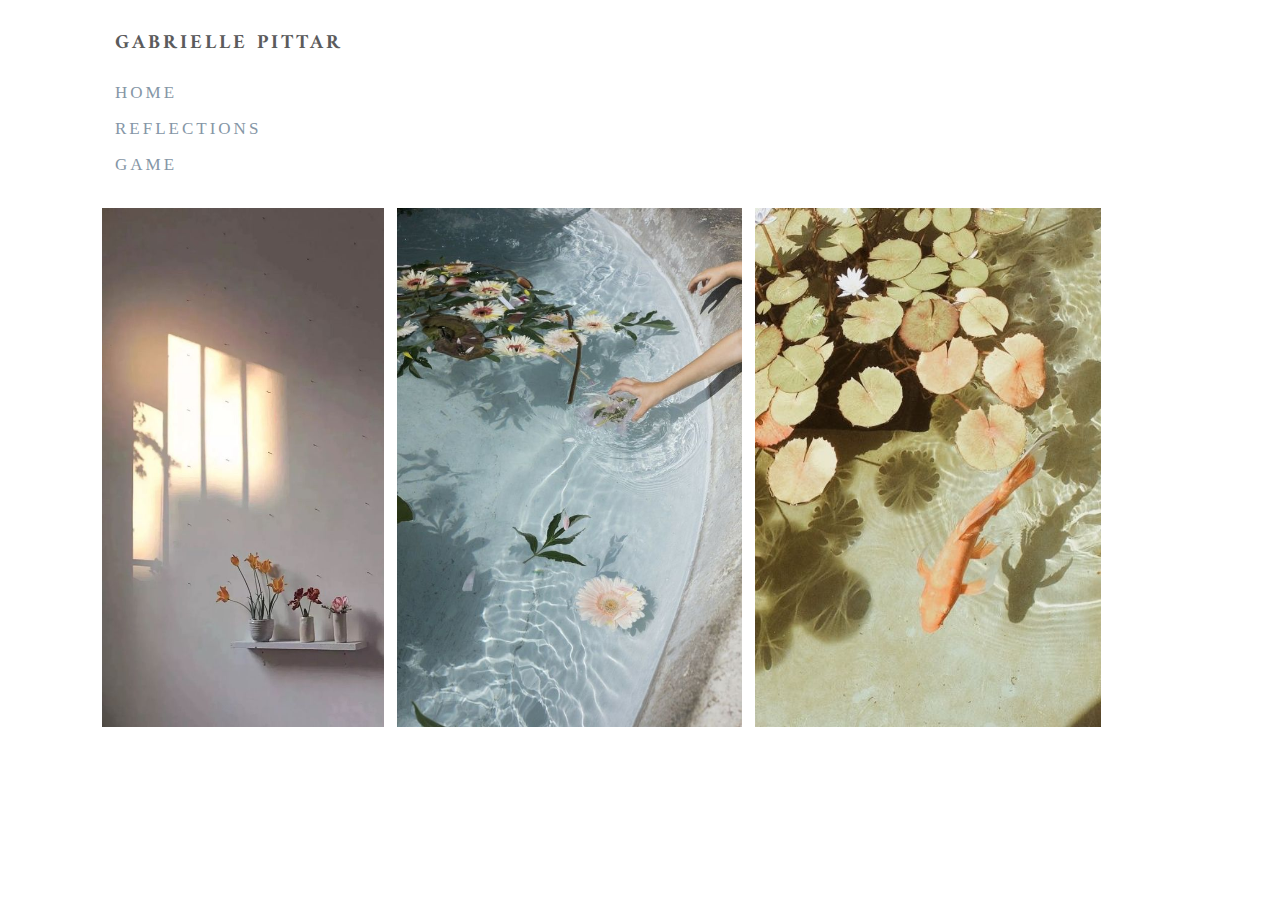
<file: index.html>
<!DOCTYPE html>
<html lang="en" dir="ltr">
  <head>
    <meta charset="utf-8">
    <link rel='stylesheet' href='main.css'/>
    <link href="https://fonts.googleapis.com/css?family=Amiri|Roboto&display=swap" rel="stylesheet">

    <link a href="./index.html" rel="home">
    <link a href="./reflections.html" rel="reflections">
    <link a href="./game.html" rel="game">


    <title>home</title>

  </head>
  <body>
    <h1> GABRIELLE PITTAR </h1>

    <nav>
      <div class="nav">
         <a class="active" href="#home">HOME</a>
         <a a href="./reflections.html#reflections">REFLECTIONS</a>
         <a a href="./game.html#game">GAME</a>
      </div>
    </nav>

        <div class = "imagery">
            <img id = imagery1 src="flowers.jpg" alt="flowers">
            <img id = imagery2 src="hands.jpg" alt="hands">
            <img id = imagery3 src="fish.jpg" alt="fish">
        </div>

  </body>
</html>
</file>
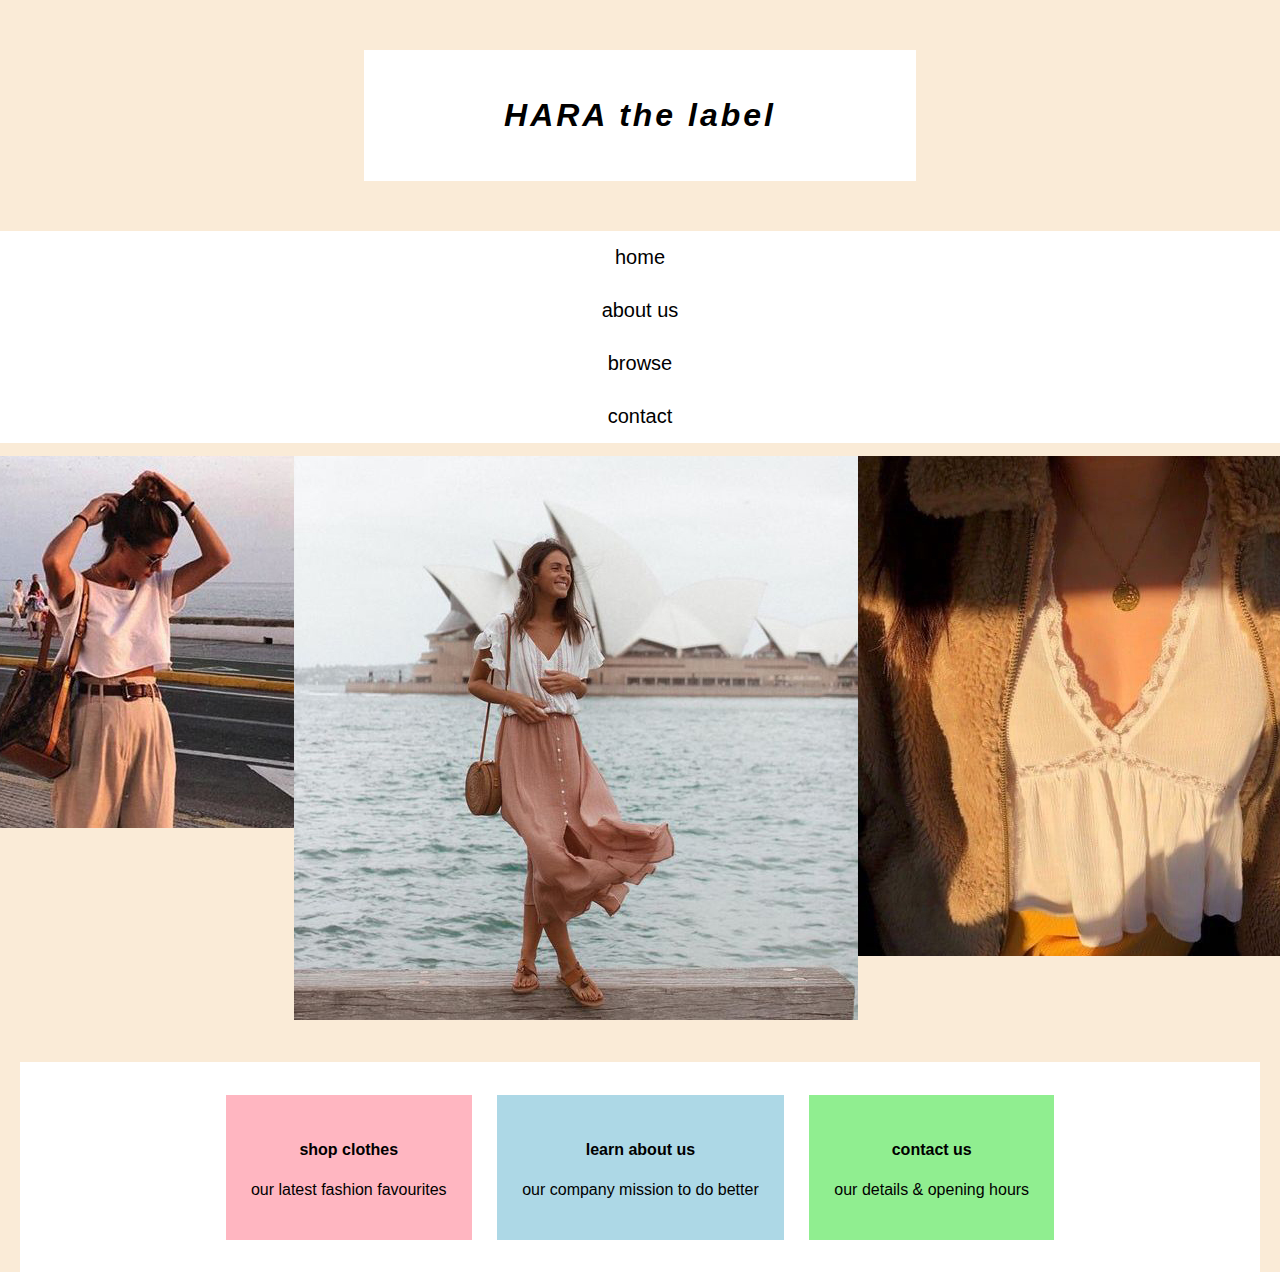
<file: tutorial 5/index.html>
<!DOCTYPE html>
<html lang="en">
<head>
    <meta charset="UTF-8">
    <meta name="viewport" content="width=device-width, initial-scale=1.0">
    <meta http-equiv="X-UA-Compatible" content="ie=edge">
    <title>HARA the label</title>
    <link rel='stylesheet' href="./main.css" />
</head>
<body>
    <div class='header'>
        <h1>HARA the label</h1>
    </div>

    <nav>
        <div class="nav">
          <a a href="./index.html#index">home</a>
          <a a href="./about.html#about">about us</a>
          <a a href="./browse.html#browse">browse</a>
          <a a href="./contact.html#contact">contact</a>
        </div>
    </nav>

    <div class= 'images'>
        <div class='image1'>
          <img src="clothes1.jpg" alt="model wearing a white top and cargo pants">
        </div>

        <div class='image3'>
          <img src="clothes3.jpg" alt="model in white blouse and pink skirt standing in front of Sydney Opera House">
        </div>

        <div class='image2'>
          <img src="clothes2.jpg" alt="teddy jacket and white blouse">
        </div>
    </div>

    <div class='flash-cards'>
        <div class='card card-1'>
            <h4>shop clothes</h4>
            <p> our latest fashion favourites
            </p>
        </div>
        <div class='card card-2'>
            <h4>learn about us</h4>
            <p> our company mission to do better
            </p>
        </div>
        <div class="card card-3">
            <h4>contact us</h4>
            <p>
                our details & opening hours
            </p>
        </div>

</body>
</html>
</file>
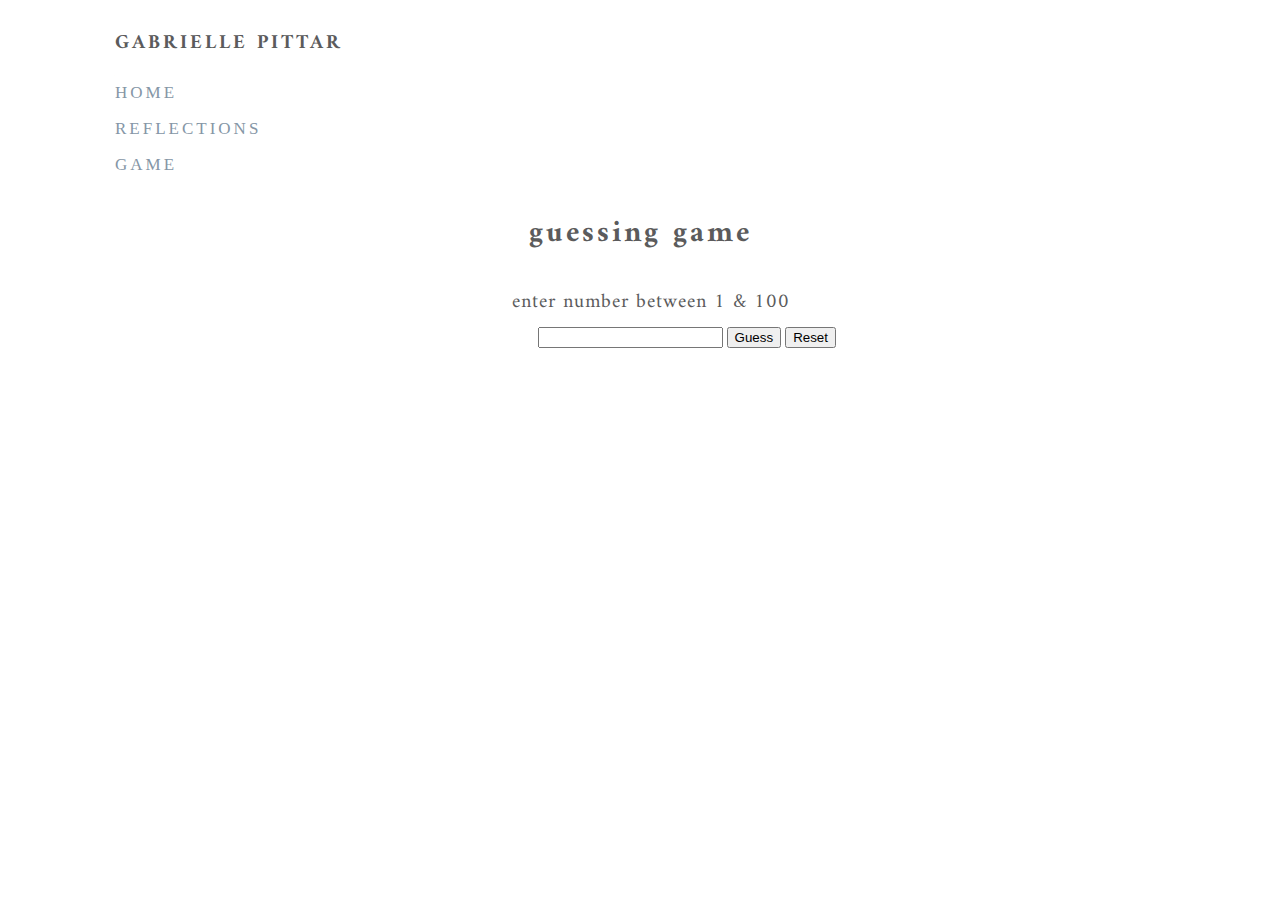
<file: game.html>
<!DOCTYPE html>
<html lang="en" dir="ltr">

  <head>

    <meta charset="utf-8">
    <title>guessing game</title>
      <link rel='stylesheet' href='main.css'/>
      <link href="https://fonts.googleapis.com/css?family=Amiri|Roboto&display=swap" rel="stylesheet">
      <link a href="./index.html" rel="home">
      <link a href="./reflections.html" rel="reflections">
      <script src = 'main.js'> </script>

  </head>

  <body>
    <h1> GABRIELLE PITTAR </h1>

    <nav>
      <div class="nav">
        <a class="active" a href="./index.html#home">HOME</a>
        <a href="./reflections.html#reflections">REFLECTIONS</a>
        <a href="./game.html#game">GAME</a>
      </div>
    </nav>


      <div class ="gameelements">
        <h2> guessing game </h1>
          <label class = "label"> enter number between 1 & 100
            <br> <input type='text' id='guess'/></label>
          <button onclick='processGuess()'> Guess </button>
          <button onclick='resetGame()'> Reset </button>

          <div>
            <p id = 'countNum'> </p>
            <p id = 'message'> </p>
          </div>

      </div>

  </body>
</html>
</file>
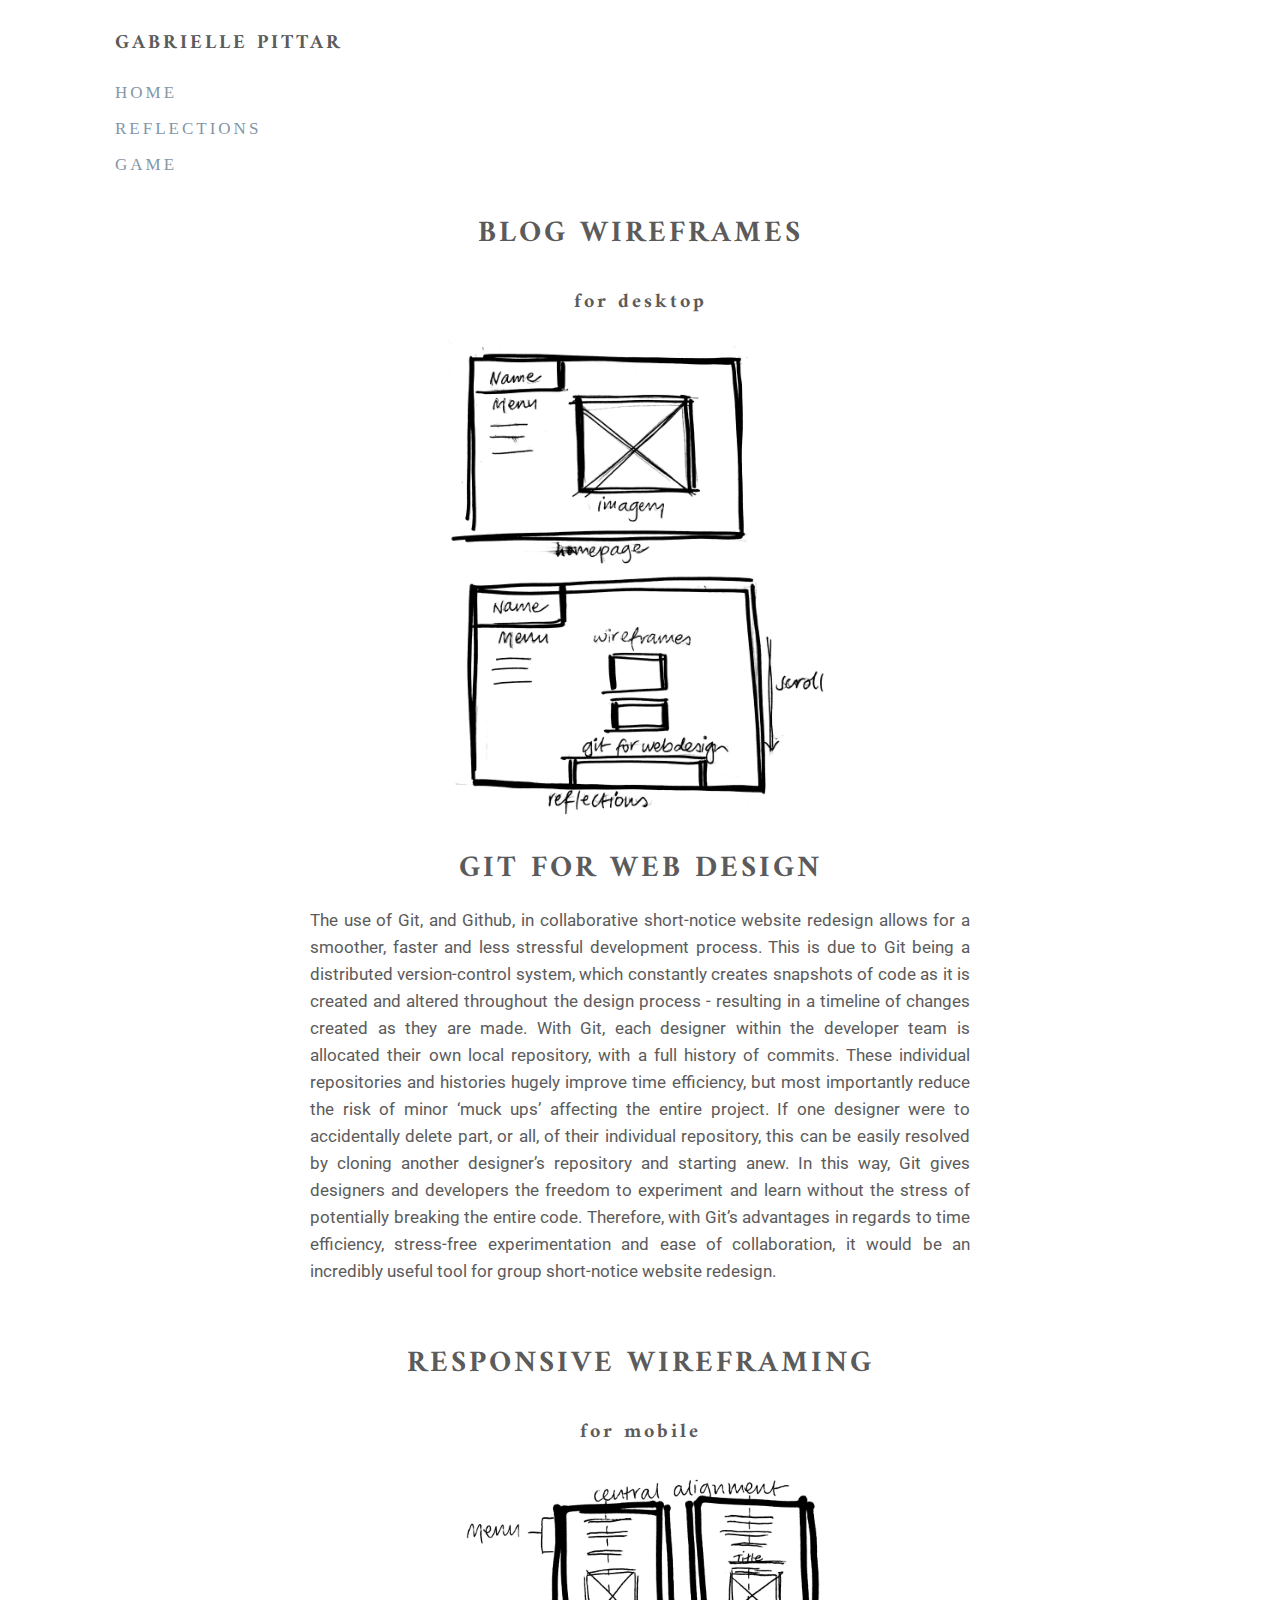
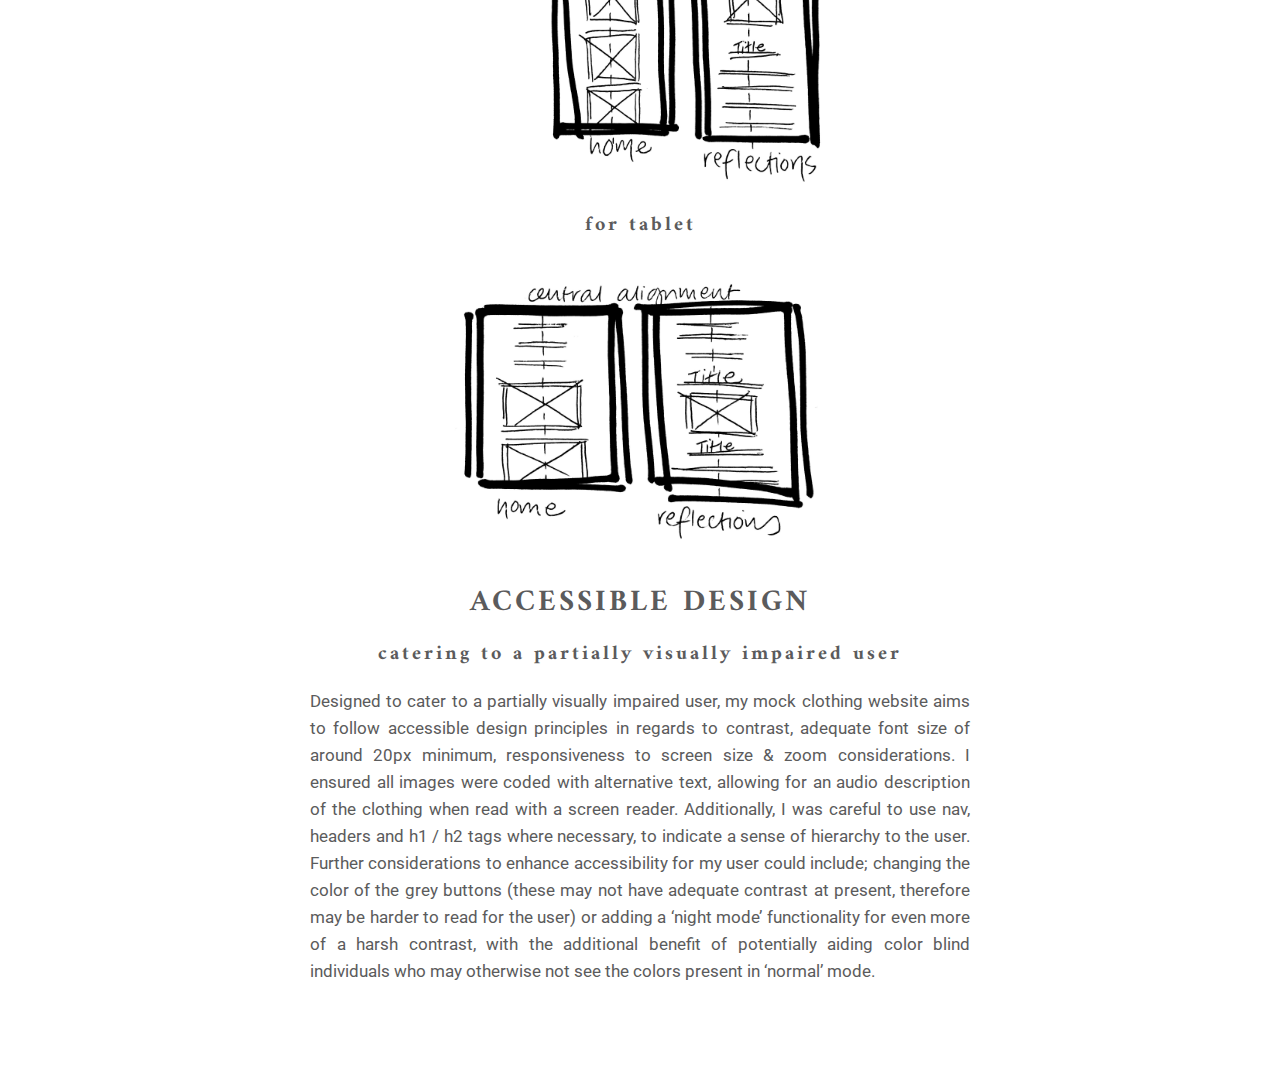
<file: reflections.html>
<!DOCTYPE html>
<html lang="en" dir="ltr">
  <head>
      <meta charset="utf-8">
      <title>reflections</title>
      <link rel='stylesheet' href='main.css'/>

      <link href="https://fonts.googleapis.com/css?family=Amiri|Roboto&display=swap" rel="stylesheet">
      <link a href="./index.html" rel="home">
  </head>

  <body>
    <h1> GABRIELLE PITTAR </h1>

    <nav>
      <div class="nav">
        <a class="active" a href="./index.html#home">HOME</a>
        <a href="#reflections">REFLECTIONS</a>
        <a a href="./game.html#game">GAME</a>

      </div>
    </nav>

    <div>
      <h2> BLOG WIREFRAMES </h2>
      <h3> for desktop </h3>
      <img class = "wireframes" src="wireframes.jpg" alt="wireframes">
    </div>

    <div class= "boxed">
      <h2> GIT FOR WEB DESIGN </h2>
      <p> The use of Git, and Github, in collaborative short-notice website redesign allows for a smoother, faster and less stressful development process. This is due to Git being a distributed version-control system, which constantly creates snapshots of code as it is created and altered throughout the design process - resulting in a timeline of changes created as they are made.

With Git, each designer within the developer team is allocated their own local repository, with a full history of commits. These individual repositories and histories hugely improve time efficiency, but most importantly reduce the risk of minor ‘muck ups’ affecting the entire project. If one designer were to accidentally delete part, or all, of their individual repository, this can be easily resolved by cloning another designer’s repository and starting anew. In this way, Git gives designers and developers the freedom to experiment and learn without the stress of potentially breaking the entire code.

Therefore, with Git’s advantages in regards to time efficiency, stress-free experimentation and ease of collaboration, it would be an incredibly useful tool for group short-notice website redesign.
    </div>

    <div>
      <h2> RESPONSIVE WIREFRAMING </h2>
      <h3> for mobile </h3>

      <img class = "wireframes" src = "mobile_wireframe.jpg" alt="mobile">
      <h3> for tablet </h3>
      <img class = "wireframes" src = "tablet_wireframe.jpg" alt="tablet">
    </div>

    <div class="boxed">
      <h2> ACCESSIBLE DESIGN </h2>
      <h3> catering to a partially visually impaired user </h3>
      <p> Designed to cater to a partially visually impaired user, my mock clothing website aims to follow accessible design principles in regards to contrast, adequate font size of around 20px minimum, responsiveness to screen size & zoom considerations. I ensured all images were coded with alternative text, allowing for an audio description of the clothing when read with a screen reader. Additionally, I was careful to use nav, headers and h1 / h2 tags where necessary, to indicate a sense of hierarchy to the user. Further considerations to enhance accessibility for my user could include; changing the color of the grey buttons (these may not have adequate contrast at present, therefore may be harder to read for the user) or adding a ‘night mode’ functionality for even more of a harsh contrast, with the additional benefit of potentially aiding color blind individuals who may otherwise not see the colors present in ‘normal’ mode.
    </div>

    <br>
    <br>
    <br>

  </body>
</html>
</file>
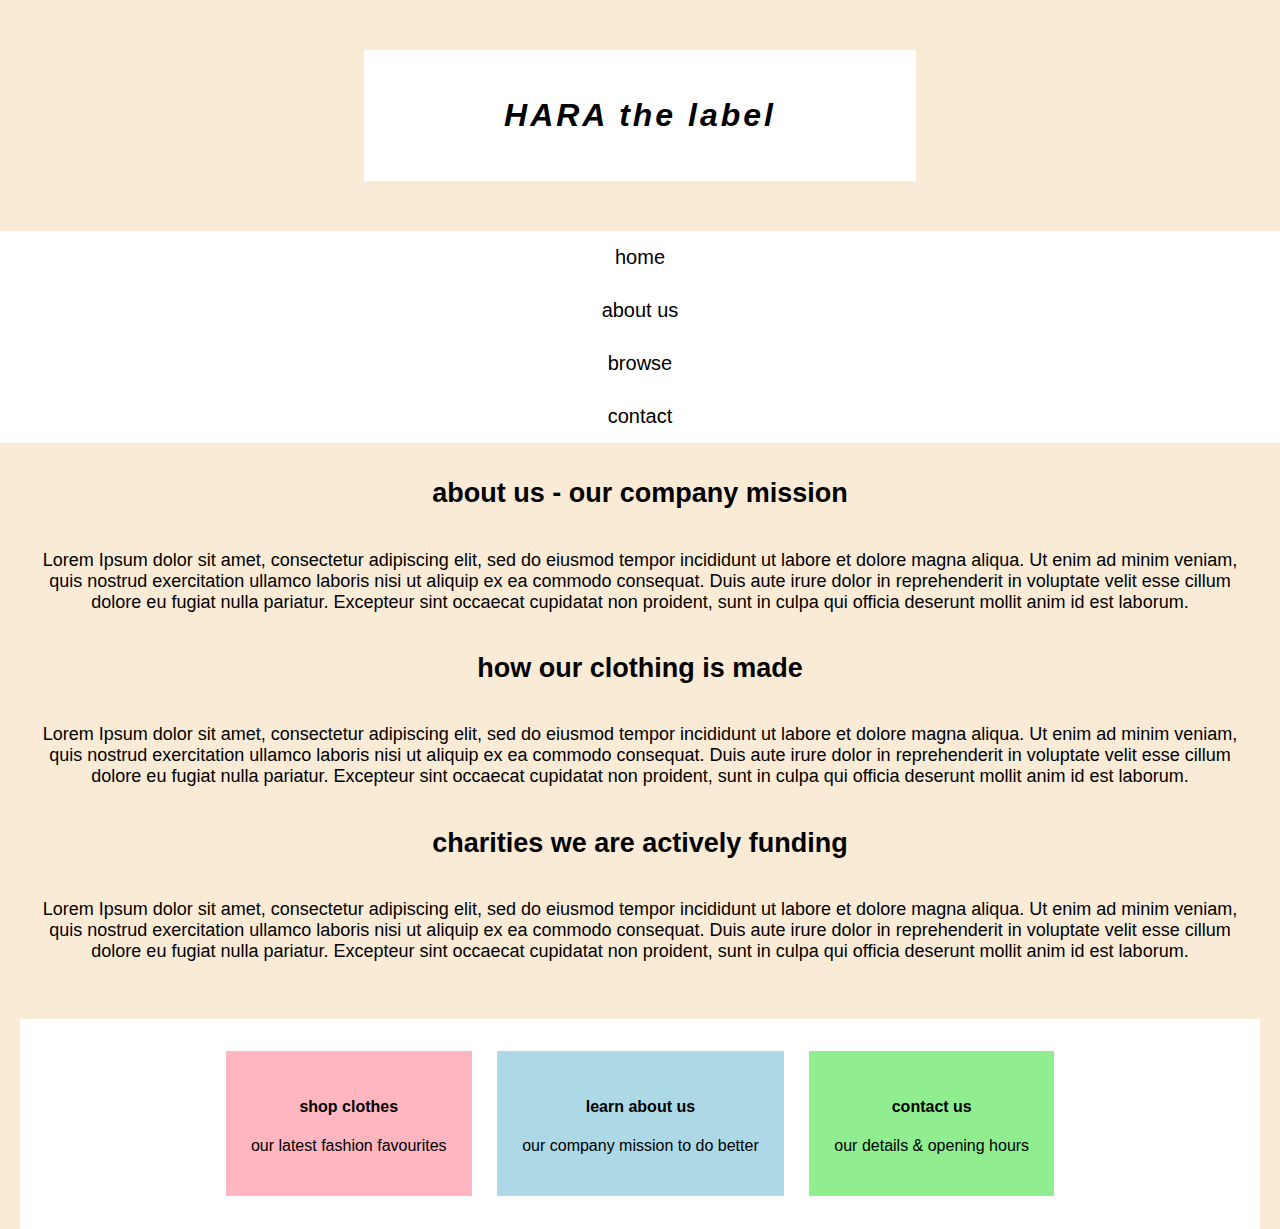
<file: tutorial 5/about.html>
<!DOCTYPE html>
<html lang="en">
<head>
    <meta charset="UTF-8">
    <meta name="viewport" content="width=device-width, initial-scale=1.0">
    <meta http-equiv="X-UA-Compatible" content="ie=edge">
    <title>HARA the label / about us</title>
    <link rel='stylesheet' href="./main.css" />
</head>
<body>
    <div class='header'>
        <h1>HARA the label</h1>
    </div>

    <nav>
        <div class="nav">
          <a a href="./index.html#index">home</a>
          <a a href="./about.html#about">about us</a>
          <a a href="./browse.html#browse">browse</a>
          <a a href="./contact.html#contact">contact</a>
        </div>
    </nav>

    <div class='content'>
          <div class='main-content'>
                <h2>about us - our company mission</h2>
                <p>Lorem Ipsum dolor sit amet, consectetur adipiscing elit, sed do eiusmod tempor incididunt ut labore et dolore magna aliqua. Ut enim ad minim veniam, quis nostrud exercitation ullamco laboris nisi ut aliquip ex ea commodo consequat. Duis aute irure dolor in reprehenderit in voluptate velit esse cillum dolore eu fugiat nulla pariatur. Excepteur sint occaecat cupidatat non proident, sunt in culpa qui officia deserunt mollit anim id est laborum.</p>

                <h2>how our clothing is made</h2>
                <p>Lorem Ipsum dolor sit amet, consectetur adipiscing elit, sed do eiusmod tempor incididunt ut labore et dolore magna aliqua. Ut enim ad minim veniam, quis nostrud exercitation ullamco laboris nisi ut aliquip ex ea commodo consequat. Duis aute irure dolor in reprehenderit in voluptate velit esse cillum dolore eu fugiat nulla pariatur. Excepteur sint occaecat cupidatat non proident, sunt in culpa qui officia deserunt mollit anim id est laborum.</p>

                <h2>charities we are actively funding</h2>
                <p>Lorem Ipsum dolor sit amet, consectetur adipiscing elit, sed do eiusmod tempor incididunt ut labore et dolore magna aliqua. Ut enim ad minim veniam, quis nostrud exercitation ullamco laboris nisi ut aliquip ex ea commodo consequat. Duis aute irure dolor in reprehenderit in voluptate velit esse cillum dolore eu fugiat nulla pariatur. Excepteur sint occaecat cupidatat non proident, sunt in culpa qui officia deserunt mollit anim id est laborum.</p>
          </div>
    </div>

    <div class='flash-cards'>
        <div class='card card-1'>
            <h4>shop clothes</h4>
            <p> our latest fashion favourites
            </p>
        </div>
        <div class='card card-2'>
            <h4>learn about us</h4>
            <p> our company mission to do better
            </p>
        </div>
        <div class="card card-3">
            <h4>contact us</h4>
            <p>
                our details & opening hours
            </p>
        </div>

</body>
</html>
</file>
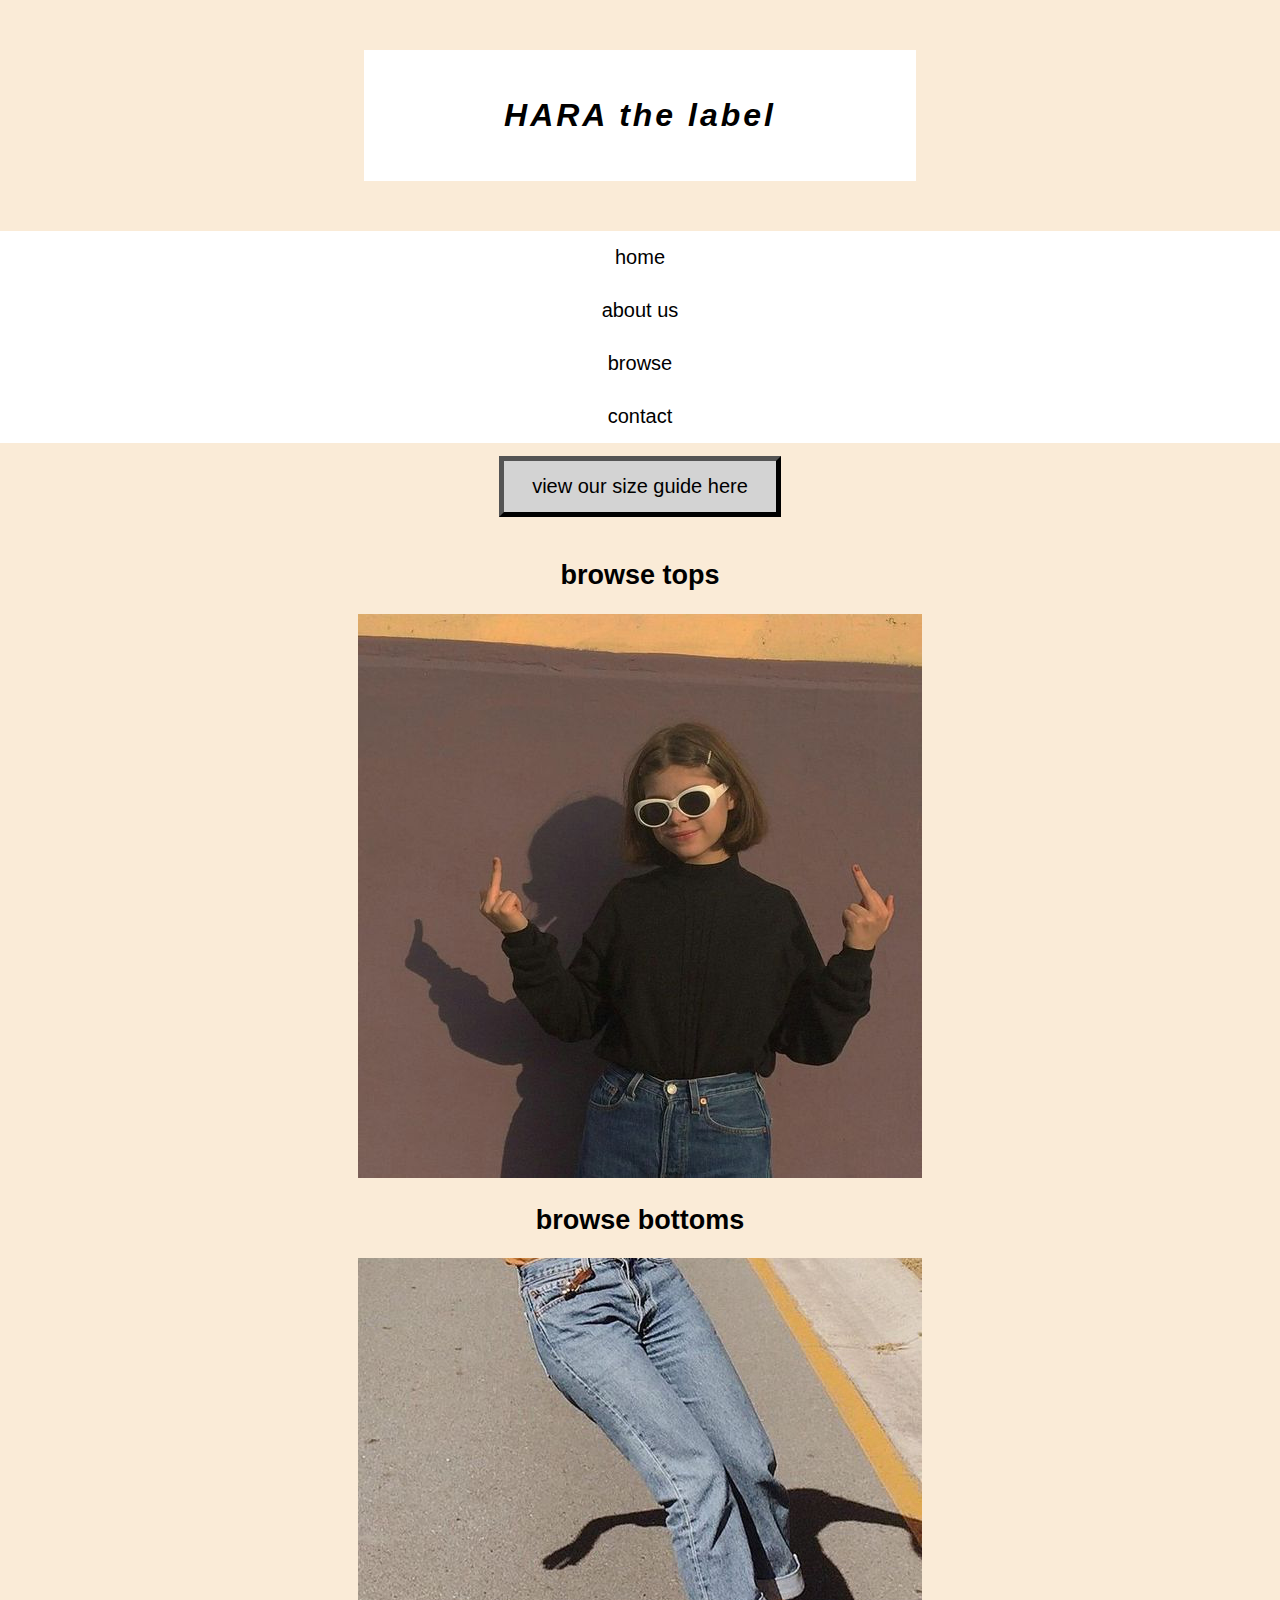
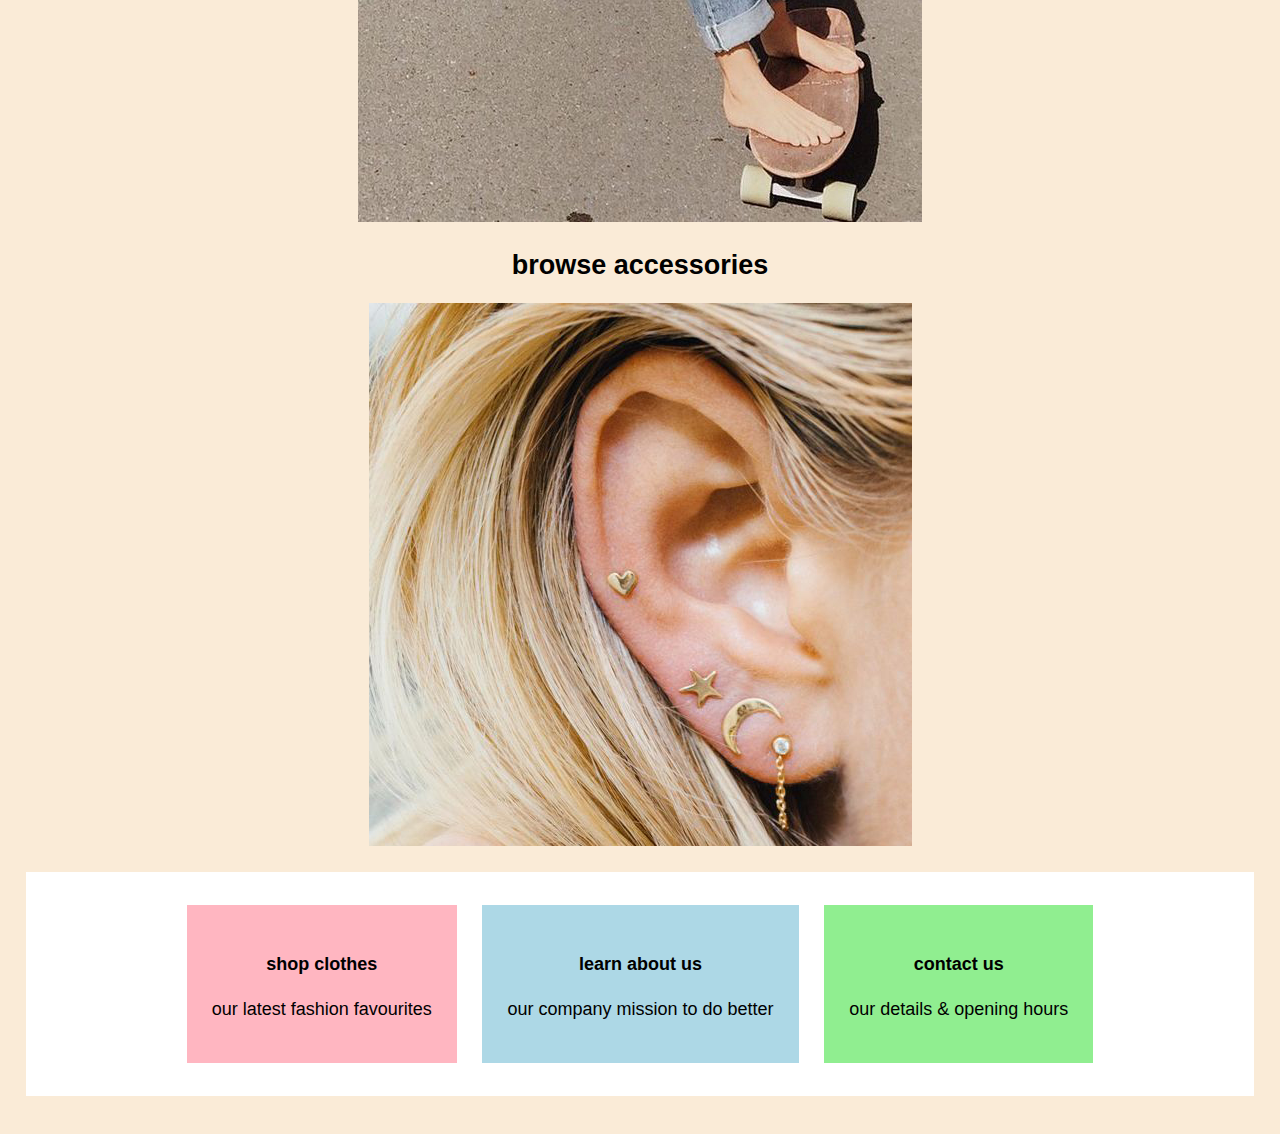
<file: tutorial 5/browse.html>
<!DOCTYPE html>
<html lang="en">
<head>
    <meta charset="UTF-8">
    <meta name="viewport" content="width=device-width, initial-scale=1.0">
    <meta http-equiv="X-UA-Compatible" content="ie=edge">
    <title>HARA the label / browse</title>
    <link rel='stylesheet' href="./main.css" />
</head>
<body>
    <div class='header'>
        <h1>HARA the label</h1>
    </div>

    <nav>
        <div class="nav">
          <a a href="./index.html#index">home</a>
          <a a href="./about.html#about">about us</a>
          <a a href="./browse.html#browse">browse</a>
          <a a href="./contact.html#contact">contact</a>
        </div>
    </nav>

    <div class='main-content'>

          <div>
              <button id='sizeguide'> view our size guide here </button>
          </div>

          <br>

                <h2>browse tops</h2>
                    <div class='browse-image1'>
                    <a href = 'tops.html'>
                    <img src="tops.jpg" alt='click this image to browse tops'>
                    </a>

                <h2>browse bottoms</h2>
                    <div class='browse-image2'>
                    <img src="bottoms.jpg" alt='girl with jeans skateboarding'>

                <h2>browse accessories</h2>
                <div class='browse-image3'>
                <img src="accesories.jpg"alt= 'ear covered with jewellery'>
              </div>
            </div>

            <br>

    <div class='flash-cards'>
        <div class='card card-1'>
            <h4>shop clothes</h4>
            <p> our latest fashion favourites
            </p>
        </div>
        <div class='card card-2'>
            <h4>learn about us</h4>
            <p> our company mission to do better
            </p>
        </div>
        <div class="card card-3">
            <h4>contact us</h4>
            <p>
                our details & opening hours
            </p>
        </div>

</body>
</html>
</file>
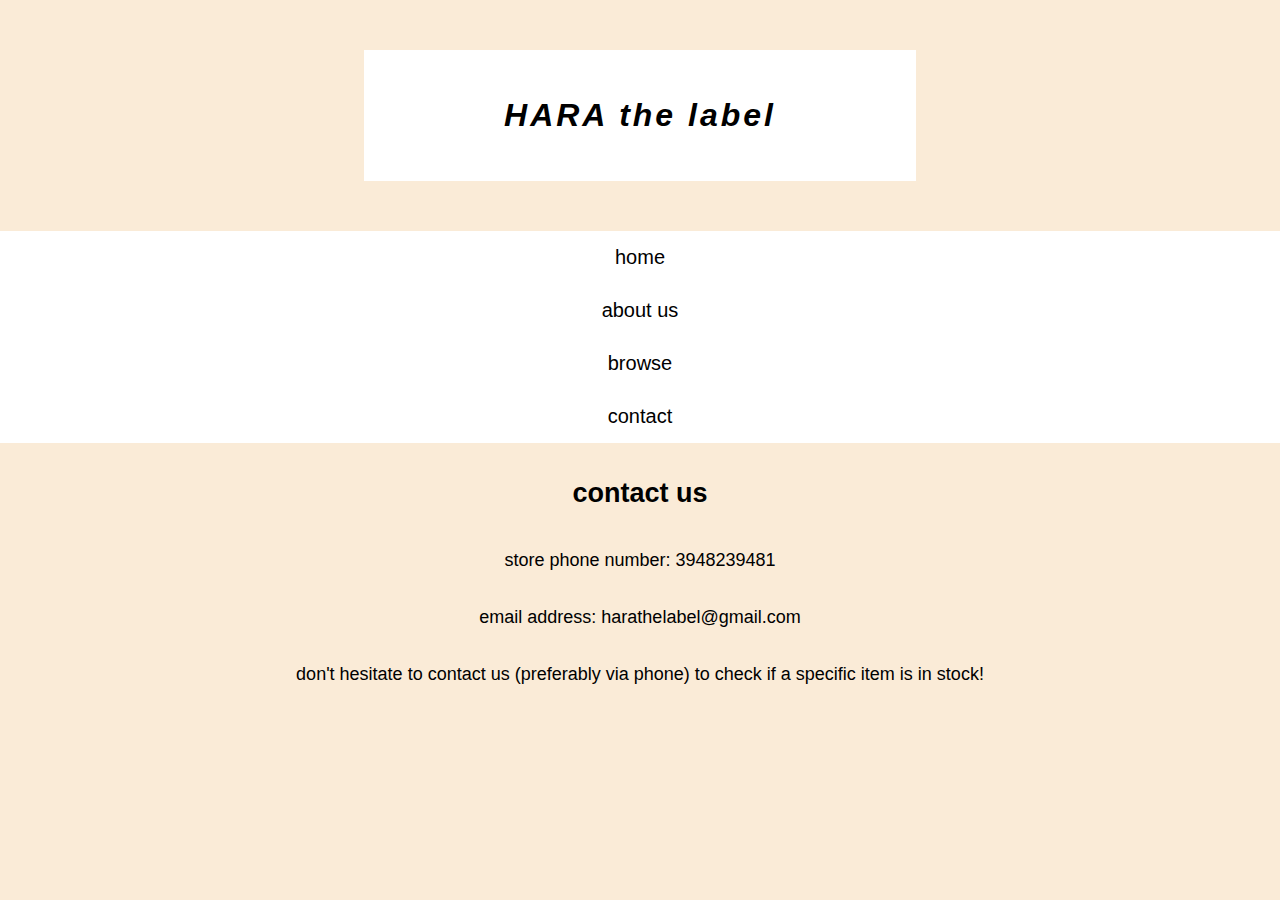
<file: tutorial 5/contact.html>
<!DOCTYPE html>
<html lang="en">
<head>
    <meta charset="UTF-8">
    <meta name="viewport" content="width=device-width, initial-scale=1.0">
    <meta http-equiv="X-UA-Compatible" content="ie=edge">
    <title>HARA the label / contact</title>
    <link rel='stylesheet' href="./main.css" />
</head>
<body>
    <div class='header'>
        <h1>HARA the label</h1>
    </div>

    <nav>
        <div class="nav">
          <a a href="./index.html#index">home</a>
          <a a href="./about.html#about">about us</a>
          <a a href="./browse.html#browse">browse</a>
          <a a href="./contact.html#contact">contact</a>
        </div>
    </nav>

    <div class='content'>
        <div class='main-content'>
                <h2>contact us</h2>
                <p>store phone number: 3948239481 </p>
                <p>email address: harathelabel@gmail.com</p>

                <p> don't hesitate to contact us (preferably via phone) to check if a specific item is in stock! </p>
        </div>
    </div>
</body>
</html>
</file>
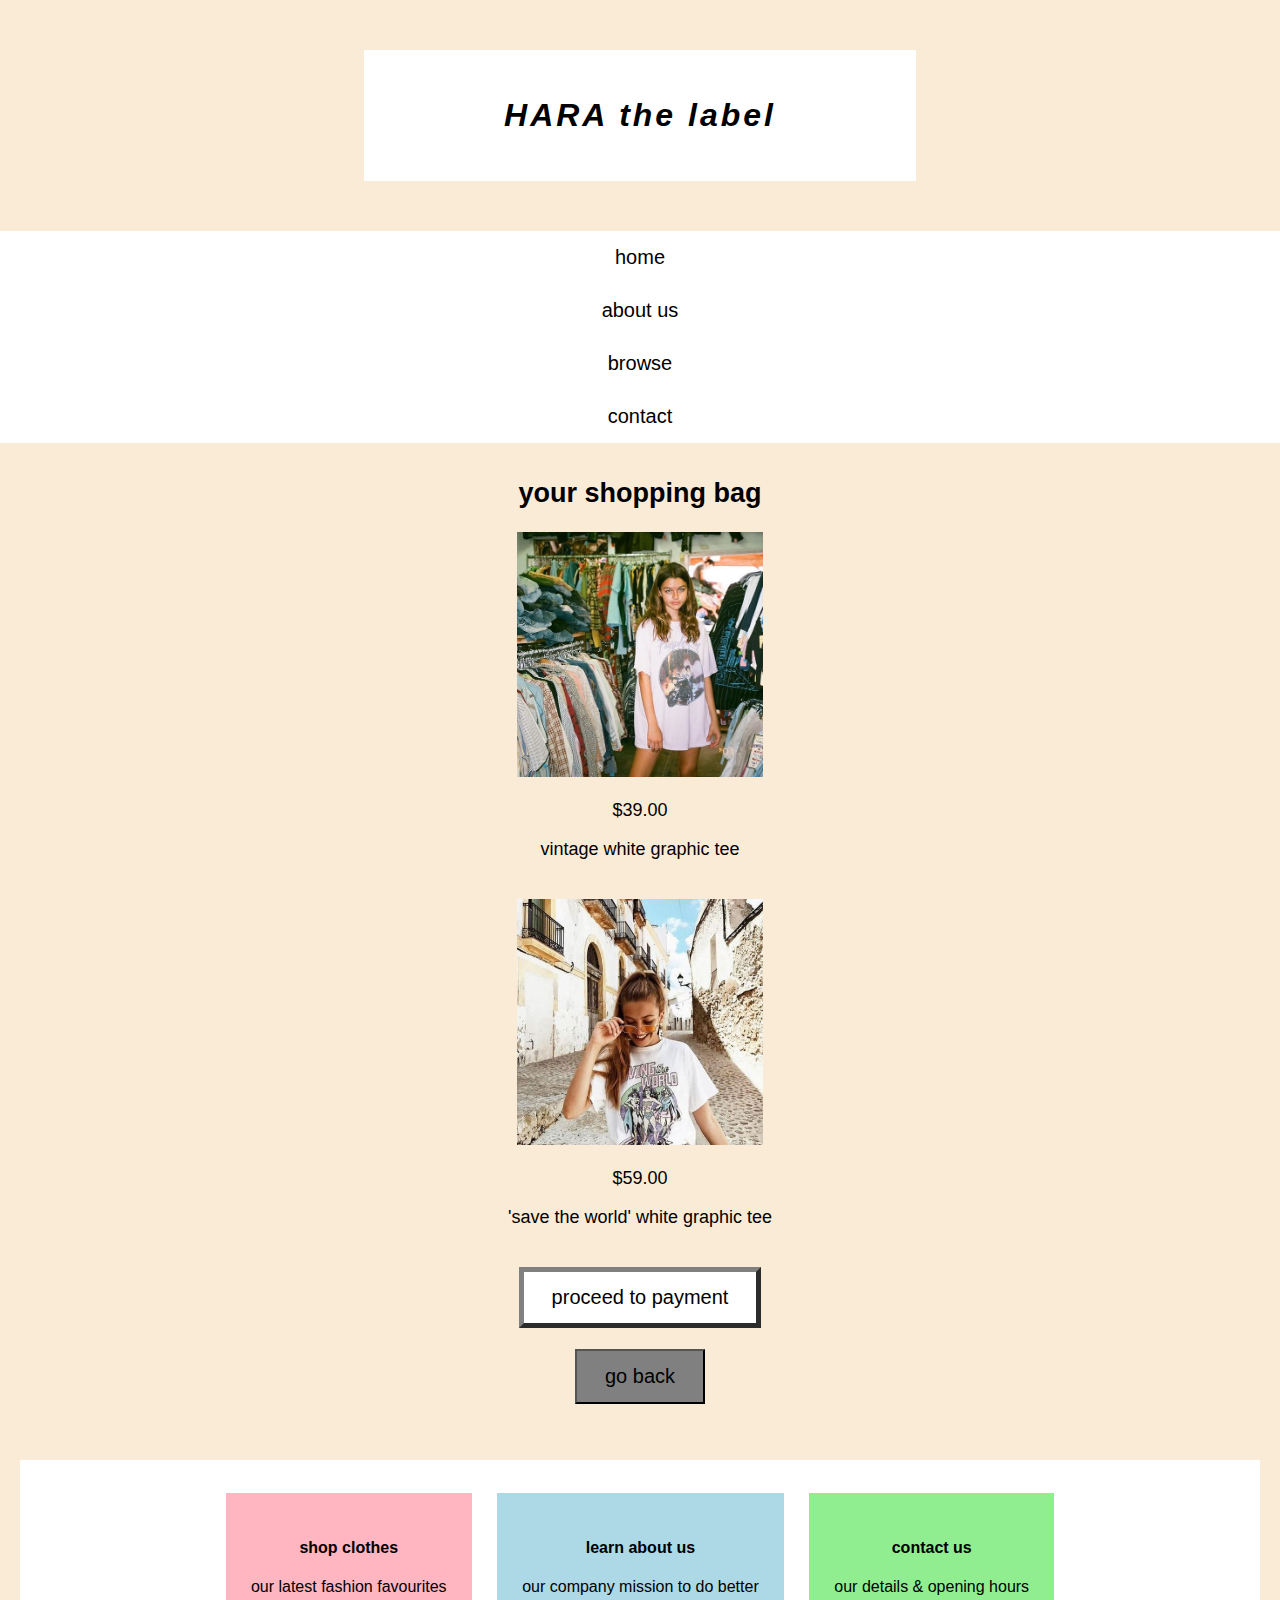
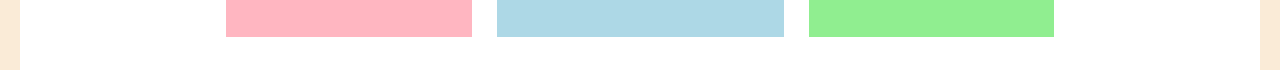
<file: tutorial 5/payment.html>
<!DOCTYPE html>
<html lang="en">
<head>
    <meta charset="UTF-8">
    <meta name="viewport" content="width=device-width, initial-scale=1.0">
    <meta http-equiv="X-UA-Compatible" content="ie=edge">
    <title>HARA the label / summary</title>
    <link rel='stylesheet' href="./main.css" />
</head>
<body>
    <div class='header'>
        <h1>HARA the label</h1>
    </div>

    <nav>
        <div class="nav">
          <a a href="./index.html#index">home</a>
          <a a href="./about.html#about">about us</a>
          <a a href="./browse.html#browse">browse</a>
          <a a href="./contact.html#contact">contact</a>
        </div>
    </nav>

    <div class='main-content'>
              <div>
                <h2> your shopping bag </h2>
              </div>

                <div class='payment1'>
                  <img src="tops2.jpg" alt='girl wearing white graphic tee' width=20%>
                </div>

                  <div id='subtext'>
                    <p> $39.00 </p>
                    <p> vintage white graphic tee </p>
                  </div>

                <br>

                <div class='payment2'>
                  <img src="tops3.jpg"alt= 'girl wearing superhero tee' width=20%>
                </div>

                  <div id='subtext2'>
                    <p> $59.00 </p>
                    <p> 'save the world' white graphic tee </p>
                  </div>

                <br>

                  <div>
                      <a a href=process.html>
                      <button id='proceed'> proceed to payment</button>
                      </a>
                  </div>

                  <br>

                  <div>
                    <button id='back'> go back</button>
                  </div>

        </div>

              <br>

    <div class='flash-cards'>
        <div class='card card-1'>
            <h4>shop clothes</h4>
            <p> our latest fashion favourites
            </p>
        </div>
        <div class='card card-2'>
            <h4>learn about us</h4>
            <p> our company mission to do better
            </p>
        </div>
        <div class="card card-3">
            <h4>contact us</h4>
            <p>
                our details & opening hours
            </p>
        </div>

</body>
</html>
</file>
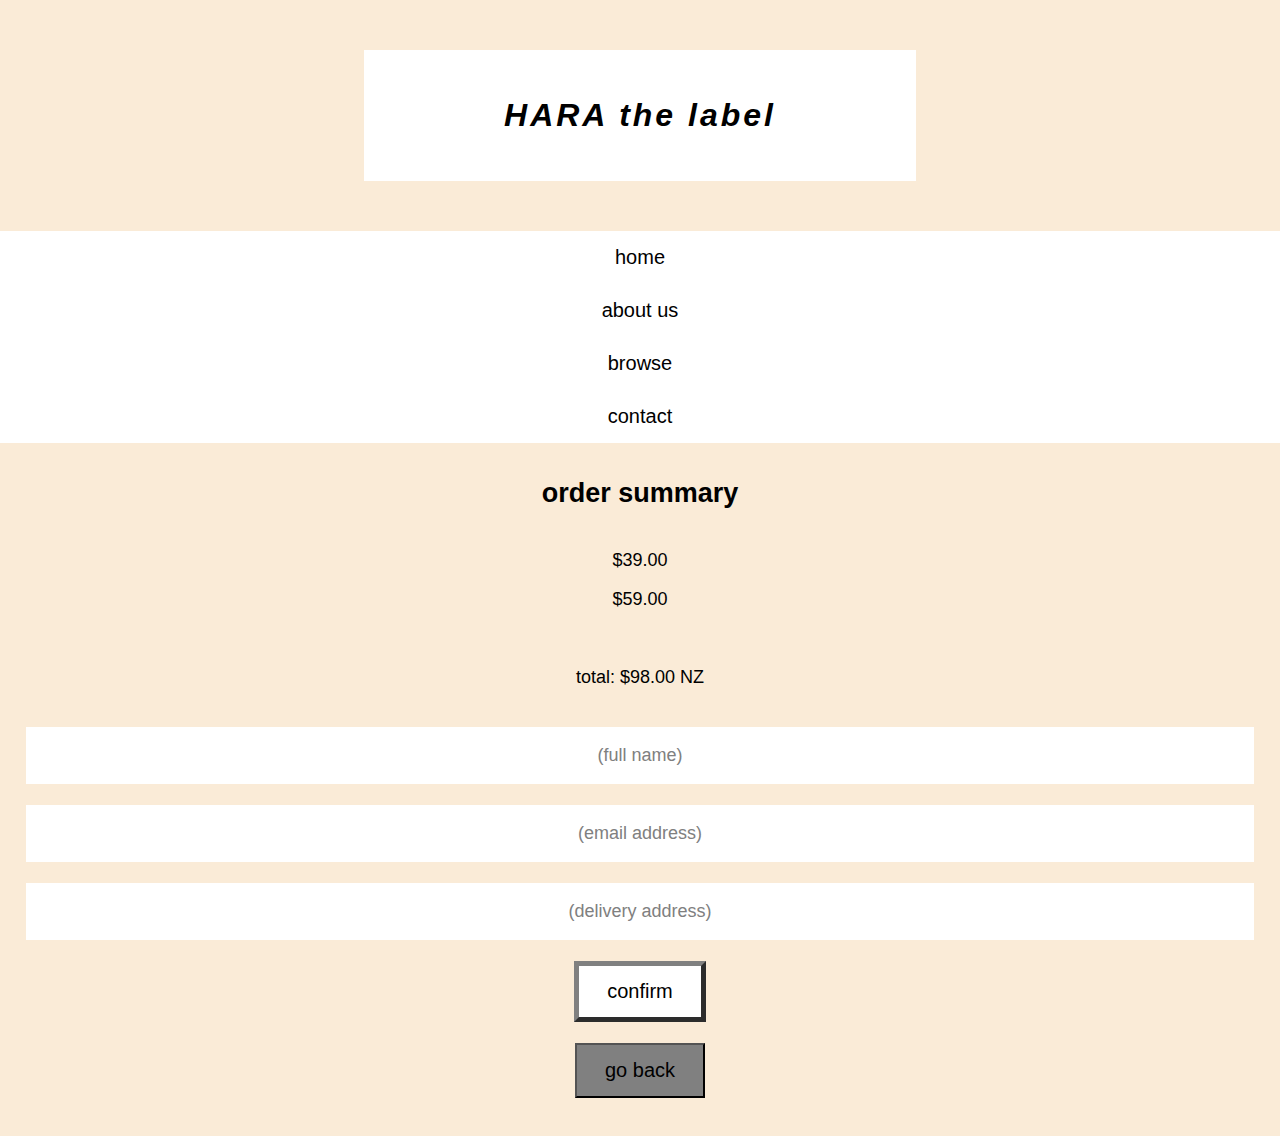
<file: tutorial 5/process.html>
<!DOCTYPE html>
<html lang="en">
<head>
    <meta charset="UTF-8">
    <meta name="viewport" content="width=device-width, initial-scale=1.0">
    <meta http-equiv="X-UA-Compatible" content="ie=edge">
    <title>HARA the label / summary</title>
    <link rel='stylesheet' href="./main.css" />
</head>
<body>
    <div class='header'>
        <h1>HARA the label</h1>
    </div>

    <nav>
        <div class="nav">
          <a a href="./index.html#index">home</a>
          <a a href="./about.html#about">about us</a>
          <a a href="./browse.html#browse">browse</a>
          <a a href="./contact.html#contact">contact</a>
        </div>
    </nav>

    <div class='main-content'>
              <div>
                <h2> order summary </h2>
              </div>

                  <div id='subtext'>
                    <p> $39.00 </p>
                    <p> $59.00 </p>

                    <br>

                    <p> total: $98.00 NZ </p>
                  </div>

                <br>

                <div class=fullname>
                  <p> (full name) </p>
                </div>

                <br>

                <div class=email>
                  <p> (email address) </p>
                </div>

                <br>

                <div class=deliveryaddress>
                  <p> (delivery address) </p>
                </div>

                <br>

                  <div>
                      <button id='proceed'> confirm </button>
                  </div>

                  <br>

                  <div>
                    <button id='back'> go back</button>
                  </div>

              </div>

</body>
</html>
</file>
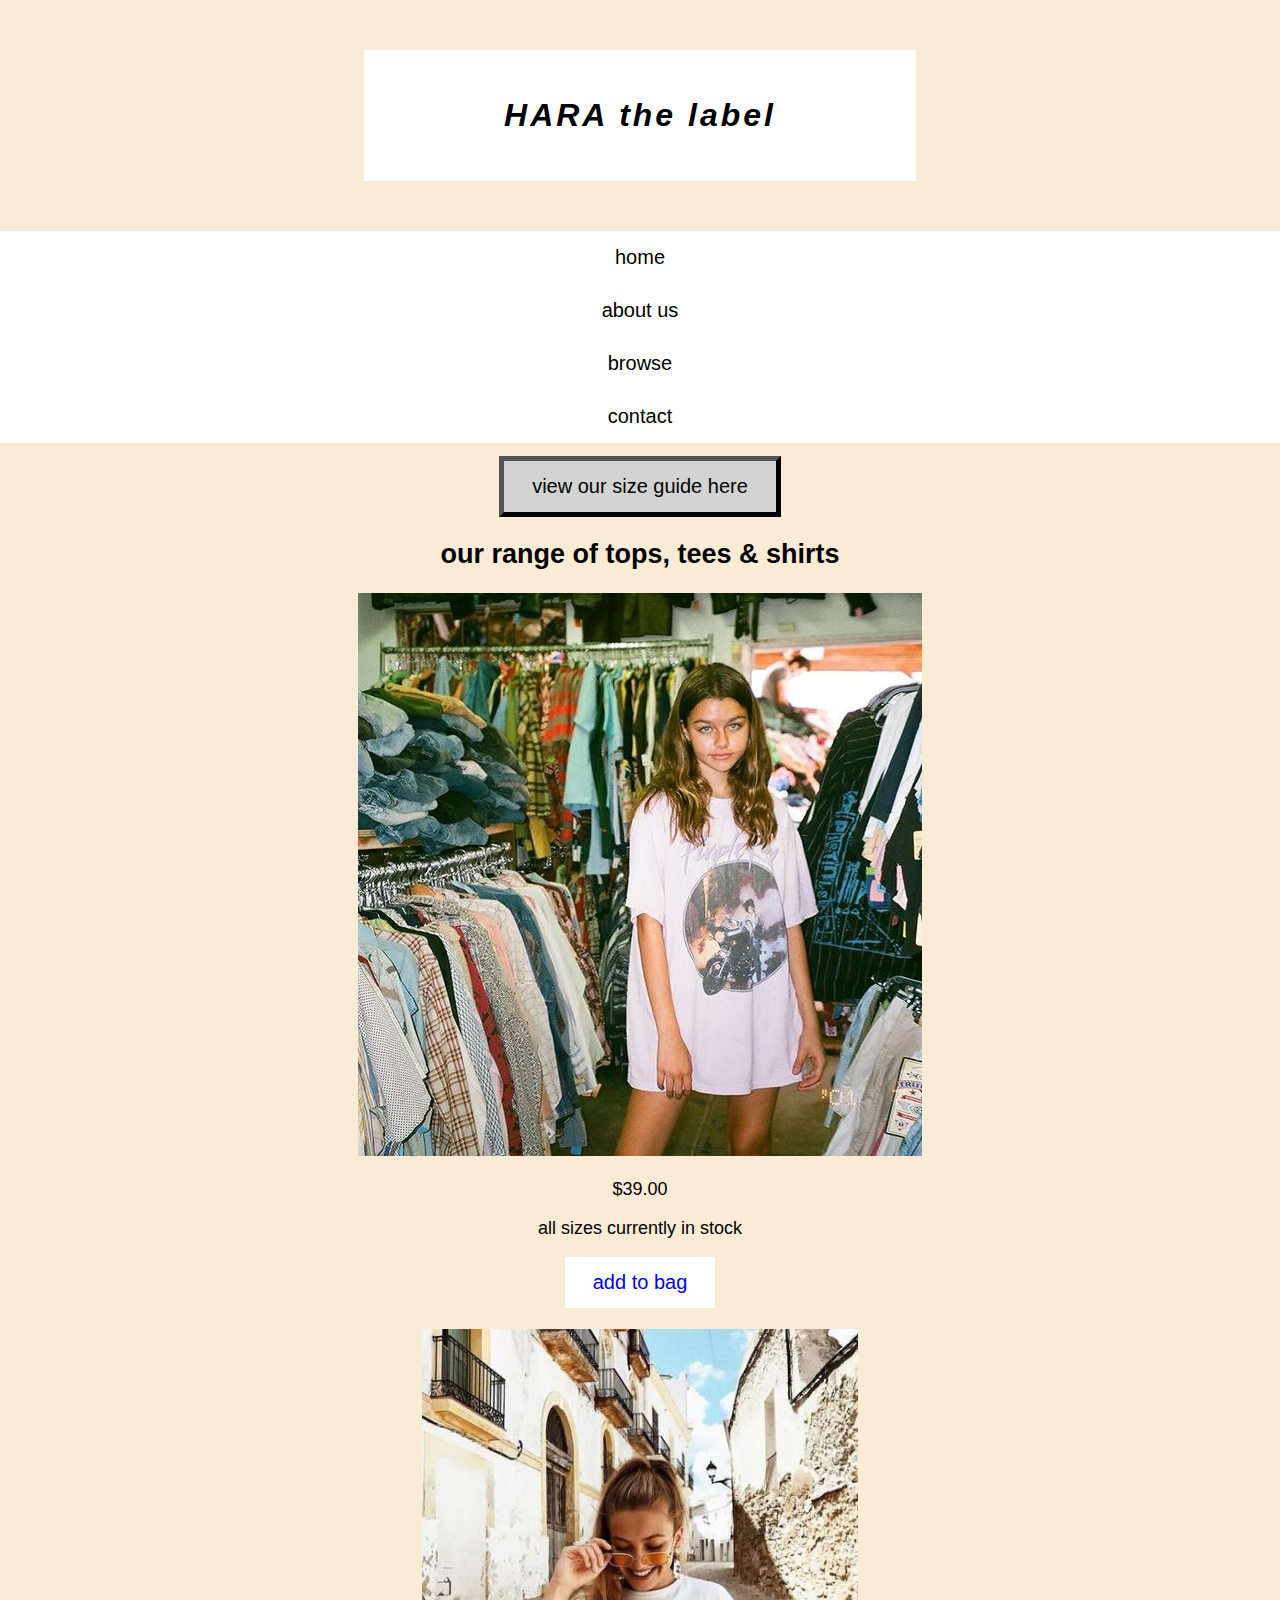
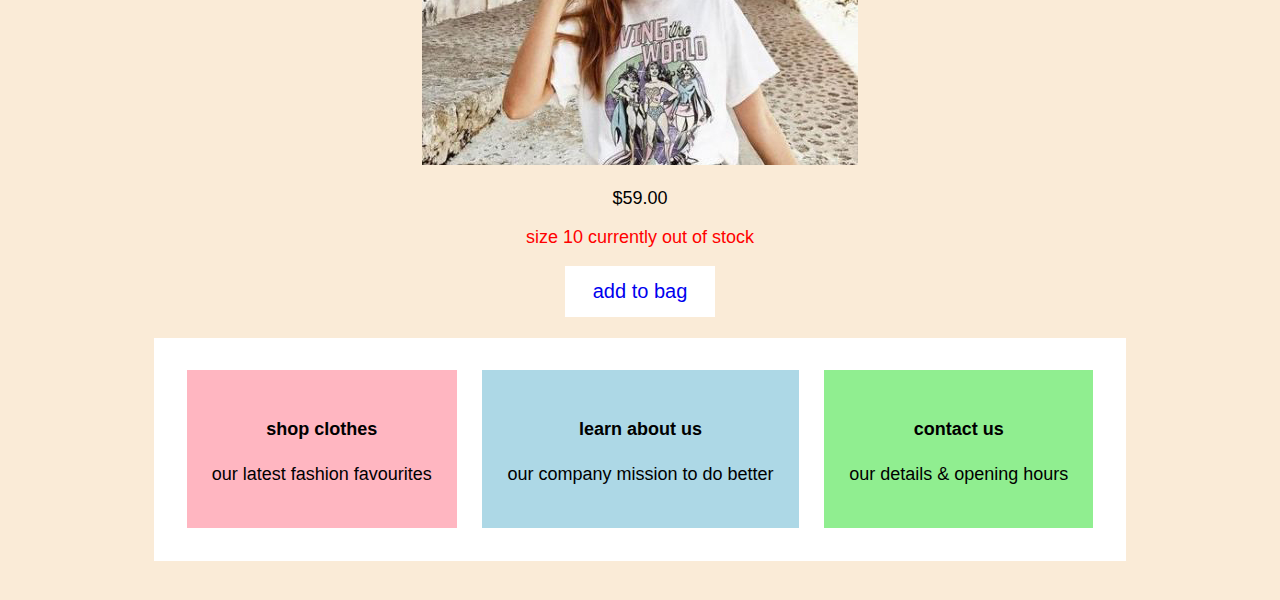
<file: tutorial 5/tops.html>
<!DOCTYPE html>
<html lang="en">
<head>
    <meta charset="UTF-8">
    <meta name="viewport" content="width=device-width, initial-scale=1.0">
    <meta http-equiv="X-UA-Compatible" content="ie=edge">
    <title>HARA the label / browse</title>
    <link rel='stylesheet' href="./main.css" />
</head>
<body>
    <div class='header'>
        <h1>HARA the label</h1>
    </div>

    <nav>
        <div class="nav">
          <a a href="./index.html#index">home</a>
          <a a href="./about.html#about">about us</a>
          <a a href="./browse.html#browse">browse</a>
          <a a href="./contact.html#contact">contact</a>
        </div>
    </nav>

    <div class='main-content'>
              <div>
                <button id='sizeguide'> view our size guide here </button>
              </div>

                <h2>our range of tops, tees & shirts </h2>
                <div class='browse-image2'>
                  <img src="tops2.jpg" alt='girl wearing white graphic tee'>
                  <div id='subtext'>
                    <p> $39.00 </p>
                    <p> all sizes currently in stock </p>
                      <a href='payment.html'
                        <button id='addtobag'> add to bag</button>
                      </a>
                  </div>

                <br>

                <div class='browse-image3'>
                  <img src="tops3.jpg"alt= 'girl wearing superhero tee'>
                  <div id='subtext2'>
                    <p> $59.00 </p>
                  </div>
                    <div id='subtext3'>
                    <p> size 10 currently out of stock </p>
                  </div>
                      <a href='payment.html'
                      <button id='addtobag'> add to bag</button>
                    </a>
                  </div>
                </div>

                <br>

    <div class='flash-cards'>
        <div class='card card-1'>
            <h4>shop clothes</h4>
            <p> our latest fashion favourites
            </p>
        </div>
        <div class='card card-2'>
            <h4>learn about us</h4>
            <p> our company mission to do better
            </p>
        </div>
        <div class="card card-3">
            <h4>contact us</h4>
            <p>
                our details & opening hours
            </p>
        </div>

</body>
</html>
</file>
<file: main.css>
body{
  width:100%;
  margin:0px;
}

h1{
  font-family: 'Amiri', serif;
  font-size: 20px;
  letter-spacing: 3px;
  padding-top: 1vw;
  padding-left: 115px;
  color: #5b5b5c;
}

h2{
  font-family: 'Amiri', serif;
  font-size: 30px;
  text-align: center;
  letter-spacing: 3px;
  color: #5b5b5c;
  display:flex;
  justify-content: center;
}

h3{
  font-family: 'Amiri', serif;
  font-size: 20px;
  text-align: center;
  letter-spacing: 3px;
  color: #5b5b5c;
}


.boxed {
  border: 10px solid #ffffff ;
  margin-left: 300px;
  margin-right: 300px;
  font-family: 'Roboto', sans-serif;
  font-size: 17px;
  line-height: 27px;
  text-align: justify;
  color: #5b5b5c;
}


.nav {
  background-color: none;
  overflow: hidden;
}

.nav a {
  display: block;
  color: #8596a6;
  text-align: left;
  padding: 8px 115px;
  text-decoration: none;
  font-size: 17px;
  letter-spacing: 3px;
}

.nav a:hover {
 color: #c1cfdb;
}

.imagery{
  padding-top: 2vw;
  padding-bottom: 5vw;
  display:inline-flex;
  height:55%;
}


#imagery1{
  display:flex;
  padding-left:8vw;
  padding-right: 1vw;
  width:22%;
}

#imagery2{
  width:27%;
  padding-right: 1vw;
}

#imagery3{
  width:27%;
  padding-right: 1vw;
}

img.wireframes{
  display:flex;
  justify-content: center;
  align-items: center;
  flex-direction:column;
  width:30%;
  padding-left: 35vw;
}

.label{
  margin-left: 40vw;
  font-family: 'Amiri', serif;
  font-size: 20px;
  text-align: center;
  letter-spacing: 1px;
  color: #5b5b5c;
}
input#guess {
  margin-left:42vw;
}

#message{
  font-family: 'Amiri', serif;
  font-size: 30px;
  text-align: center;
  letter-spacing: 3px;
  color: #5b5b5c;
}
</file>
<file: tutorial 5/main.css>
html, body{
    margin: 0;
    padding: 0;
    background-color: antiquewhite;
}

.header{
    max-width: 500px;
    margin: 50px auto;
    justify-content: center;
    background-color: white;
    font-family:sans-serif;
    letter-spacing: 3px;
    font-style: oblique;
    text-align: center;
    padding: 2vw;
}

.nav a {
  color:black;
  background-color: white;
  display:flex;
  justify-content:center;
  flex-direction:row;
  padding: 15px 115px;
  text-decoration: none;
  font-size: 20px;
  font-family: sans-serif;
}

.nav a:hover {
 color: grey;
}

.flash-cards {
    max-width: 1200px;
    background-color: white;
    padding: 20px;
    display:flex;
    flex-direction: column;
    margin: 0 auto;
    text-align: justify;
}

.images{
    display:flex;
    flex-direction:column;
    padding-left:20px;
    padding-right:20px;
    padding-top:1vw;
    padding-bottom:3vw;
}

.main-content{
  text-align: center;
  display:flex;
  flex-direction:column;
  padding-left:5vw;
  padding-right:5vw;
  padding-top:1vw;
  padding-bottom:3vw;
  font-family: sans-serif;
  text-align: center;
  font-size: 18px;
}

.browse-images{
  display:flex;
  flex-direction:row;
  padding-left:1vw;
  padding-right:1vw;
  padding-top:1vw;
  padding-bottom:3vw;
}

.card{
    padding: 25px;
    box-sizing: border-box;
    margin-bottom: 20px;
    text-align: center;
}

.card-1{
    background-color: lightpink;
}

.card-2{
    background-color: lightblue;
}

.card-3{
    background-color: lightgreen;
}

#subtext{
  font-size: 18px;
}

#subtext2{
  font-size: 18px;
}

#subtext3{
  font-size: 18px;
  color: red;
}

#addtobag{
  background-color: white;
  padding: 14px 28px;
  font-size: 20px;
  cursor: pointer;
  display: inline-block;
  text-decoration: none;
}

#sizeguide{
  background-color: lightgrey;
  border-width:thick;
  padding: 14px 28px;
  font-size: 20px;
  cursor: pointer;
  display: inline-block;
}

#proceed{
  background-color: white;
  border-width: thick;
  border-color: grey;
  padding: 14px 28px;
  font-size: 20px;
  cursor: pointer;
  display: inline-block;
  text-decoration: none;
}

#back{
  background-color: grey;
  padding: 14px 28px;
  font-size: 20px;
  cursor: pointer;
  display: inline-block;
  text-decoration: none;
}

.fullname{
    justify-content: center;
    background-color: white;
    text-align: center;
    color: grey;
}

.email{
    justify-content: center;
    background-color: white;
    text-align: center;
    color: grey;
}

.deliveryaddress{
    justify-content: center;
    background-color: white;
    text-align: center;
    color: grey;
}

@media only screen and (min-width: 769px){

    .images{
      display:flex;
      justify-content: center;
      flex-direction: row;
    }

    .main-content{
      order: 2;
      flex: 3;
      padding-left: 2vw;
      padding-right: 2vw;
    }

    .card{
      margin: 1vw;
    }

    .flash-cards{
      display:flex;
      font-family: sans-serif;
      color:black;
      justify-content: center;
      flex-direction: row;
    }

    }
</file>
